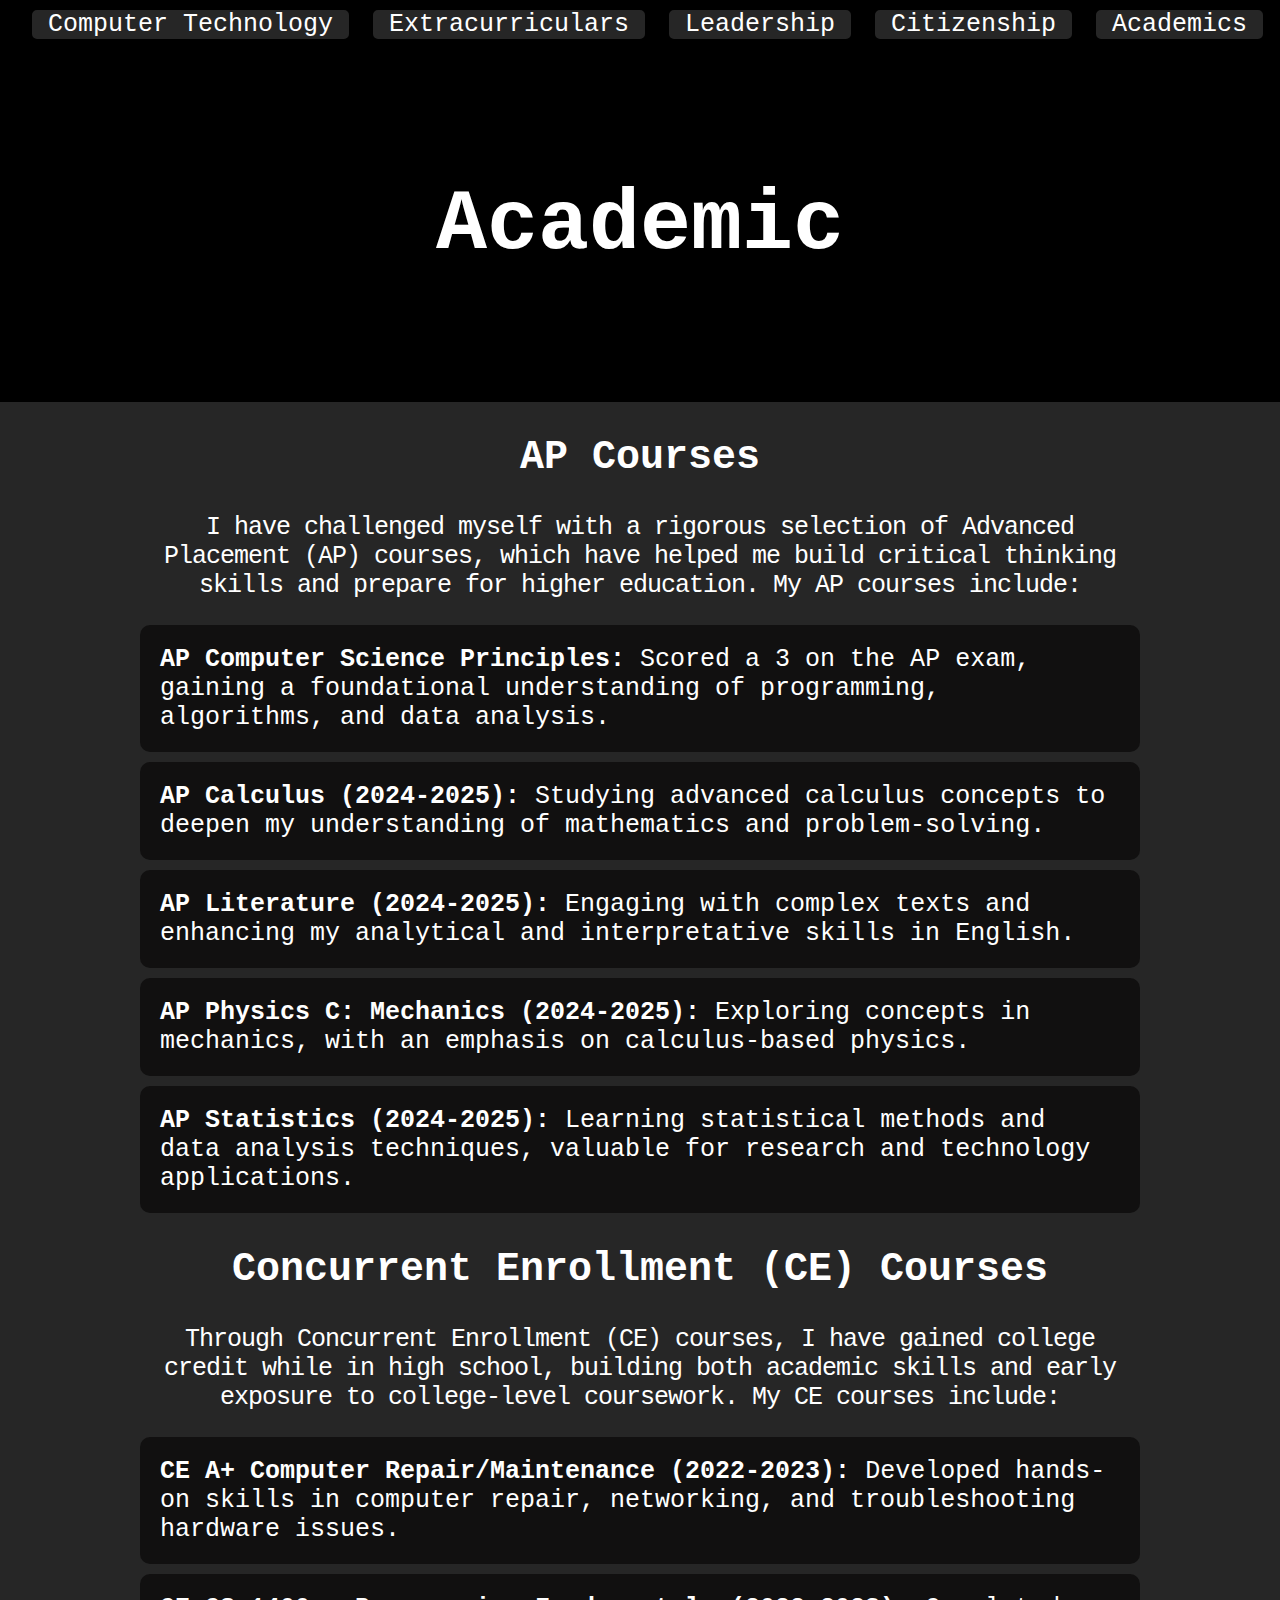
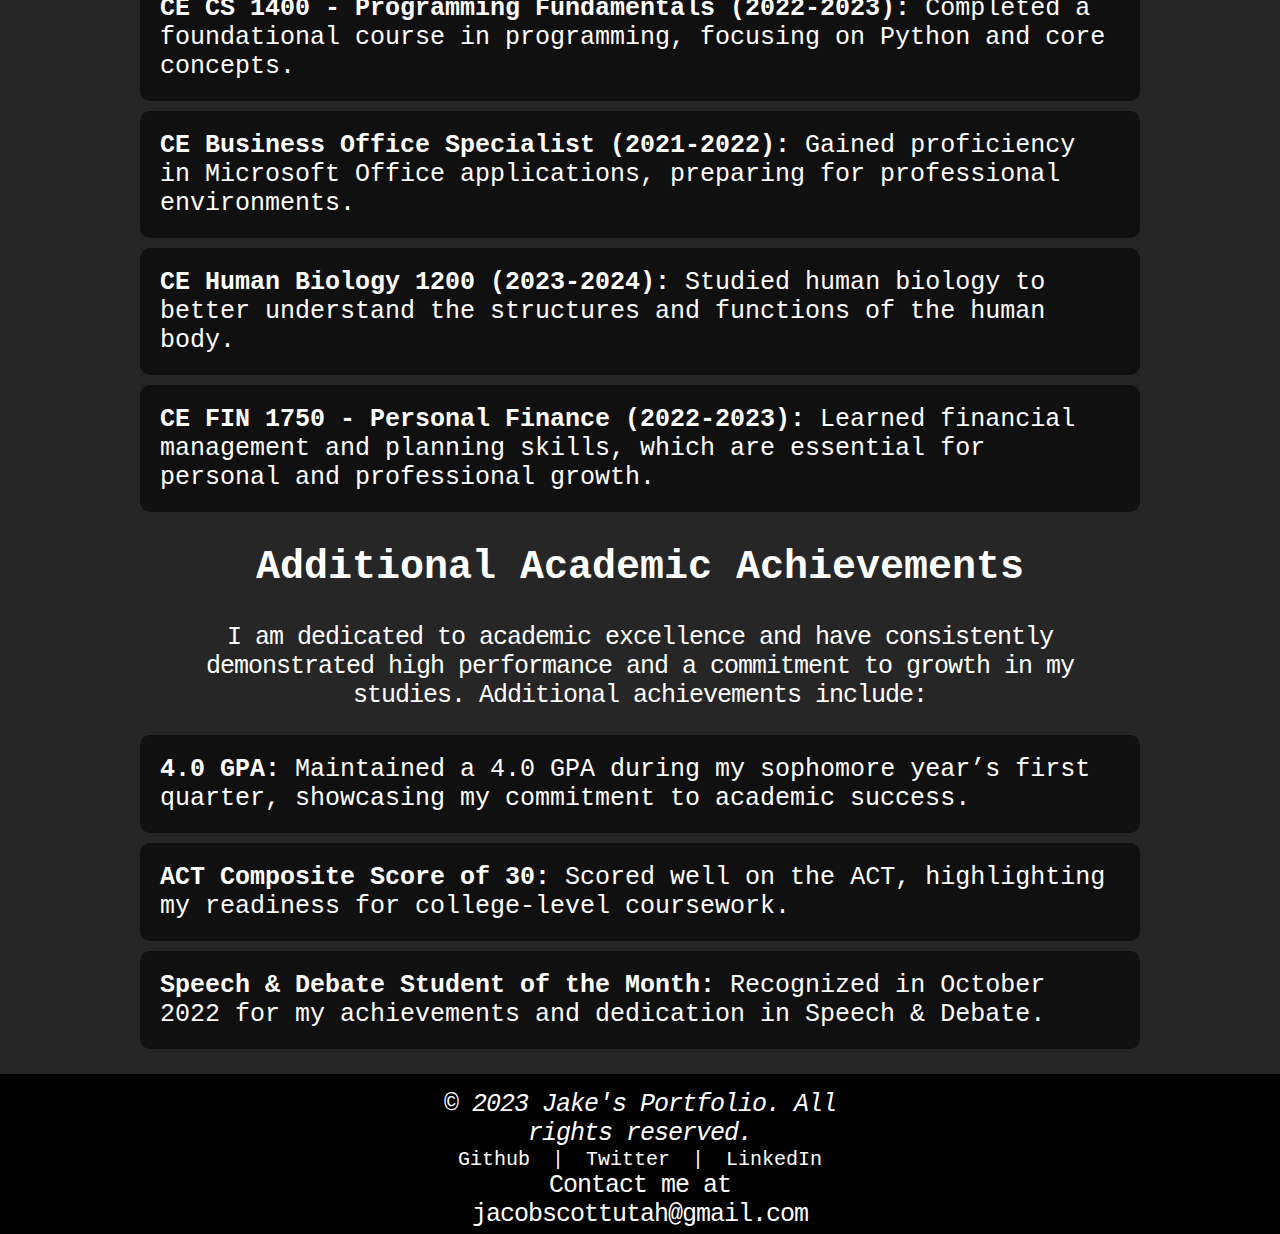
<file: academics.html>
<!DOCTYPE html>

<html>
    <head>
        <meta charset="utf-8">
        <title>Jake's Portfolio</title>
        <link rel="stylesheet" href="style.css">
    </head>
    <body>

        <ul class="taskBar">
            <li>
                <a href="index.html">Computer Technology</a>
            </li>
            <li>
                <a href="extracurriculars.html">Extracurriculars</a>
            </li>
            <li>
                <a href="leadership.html">Leadership</a>
            </li>
            <li>
                <a href="citizenship.html">Citizenship</a>
            </li>
            <li>
                <a href="academics.html">Academics</a>
            </li>
        </ul>

        <div class="header">
            <h1>Academic</h1>
        </div>

        <div class="body">
            <h2>AP Courses</h2>
            <p>
                I have challenged myself with a rigorous selection of Advanced Placement (AP) courses, which have helped me build critical thinking skills and prepare for higher education. My AP courses include:
            </p>
            <ol>
                <li><strong>AP Computer Science Principles:</strong> Scored a 3 on the AP exam, gaining a foundational understanding of programming, algorithms, and data analysis.</li>
                <li><strong>AP Calculus (2024-2025):</strong> Studying advanced calculus concepts to deepen my understanding of mathematics and problem-solving.</li>
                <li><strong>AP Literature (2024-2025):</strong> Engaging with complex texts and enhancing my analytical and interpretative skills in English.</li>
                <li><strong>AP Physics C: Mechanics (2024-2025):</strong> Exploring concepts in mechanics, with an emphasis on calculus-based physics.</li>
                <li><strong>AP Statistics (2024-2025):</strong> Learning statistical methods and data analysis techniques, valuable for research and technology applications.</li>
            </ol>
        
            <h2>Concurrent Enrollment (CE) Courses</h2>
            <p>
                Through Concurrent Enrollment (CE) courses, I have gained college credit while in high school, building both academic skills and early exposure to college-level coursework. My CE courses include:
            </p>
            <ol>
                <li><strong>CE A+ Computer Repair/Maintenance (2022-2023):</strong> Developed hands-on skills in computer repair, networking, and troubleshooting hardware issues.</li>
                <li><strong>CE CS 1400 - Programming Fundamentals (2022-2023):</strong> Completed a foundational course in programming, focusing on Python and core concepts.</li>
                <li><strong>CE Business Office Specialist (2021-2022):</strong> Gained proficiency in Microsoft Office applications, preparing for professional environments.</li>
                <li><strong>CE Human Biology 1200 (2023-2024):</strong> Studied human biology to better understand the structures and functions of the human body.</li>
                <li><strong>CE FIN 1750 - Personal Finance (2022-2023):</strong> Learned financial management and planning skills, which are essential for personal and professional growth.</li>
            </ol>
        
            <h2>Additional Academic Achievements</h2>
            <p>
                I am dedicated to academic excellence and have consistently demonstrated high performance and a commitment to growth in my studies. Additional achievements include:
            </p>
            <ol>
                <li><strong>4.0 GPA:</strong> Maintained a 4.0 GPA during my sophomore year’s first quarter, showcasing my commitment to academic success.</li>
                <li><strong>ACT Composite Score of 30:</strong> Scored well on the ACT, highlighting my readiness for college-level coursework.</li>
                <li><strong>Speech & Debate Student of the Month:</strong> Recognized in October 2022 for my achievements and dedication in Speech & Debate.</li>
            </ol>
        </div>
        

        <div class="footer">
            <div class="footer-content">
                <p id="footerRights">© 2023 Jake's Portfolio. All rights reserved.</p>
                <div class="social-media-links">
                    <a href="https://github.com/jake" target="_blank">Github</a> |
                    <a href="https://twitter.com/jake" target="_blank">Twitter</a> |
                    <a href="https://linkedin.com/in/jake" target="_blank">LinkedIn</a>
                </div>
                <p>Contact me at jacobscottutah@gmail.com</p>
            </div>
        </div>

        <script src="" async defer></script>

    </body>
</html>
</file>
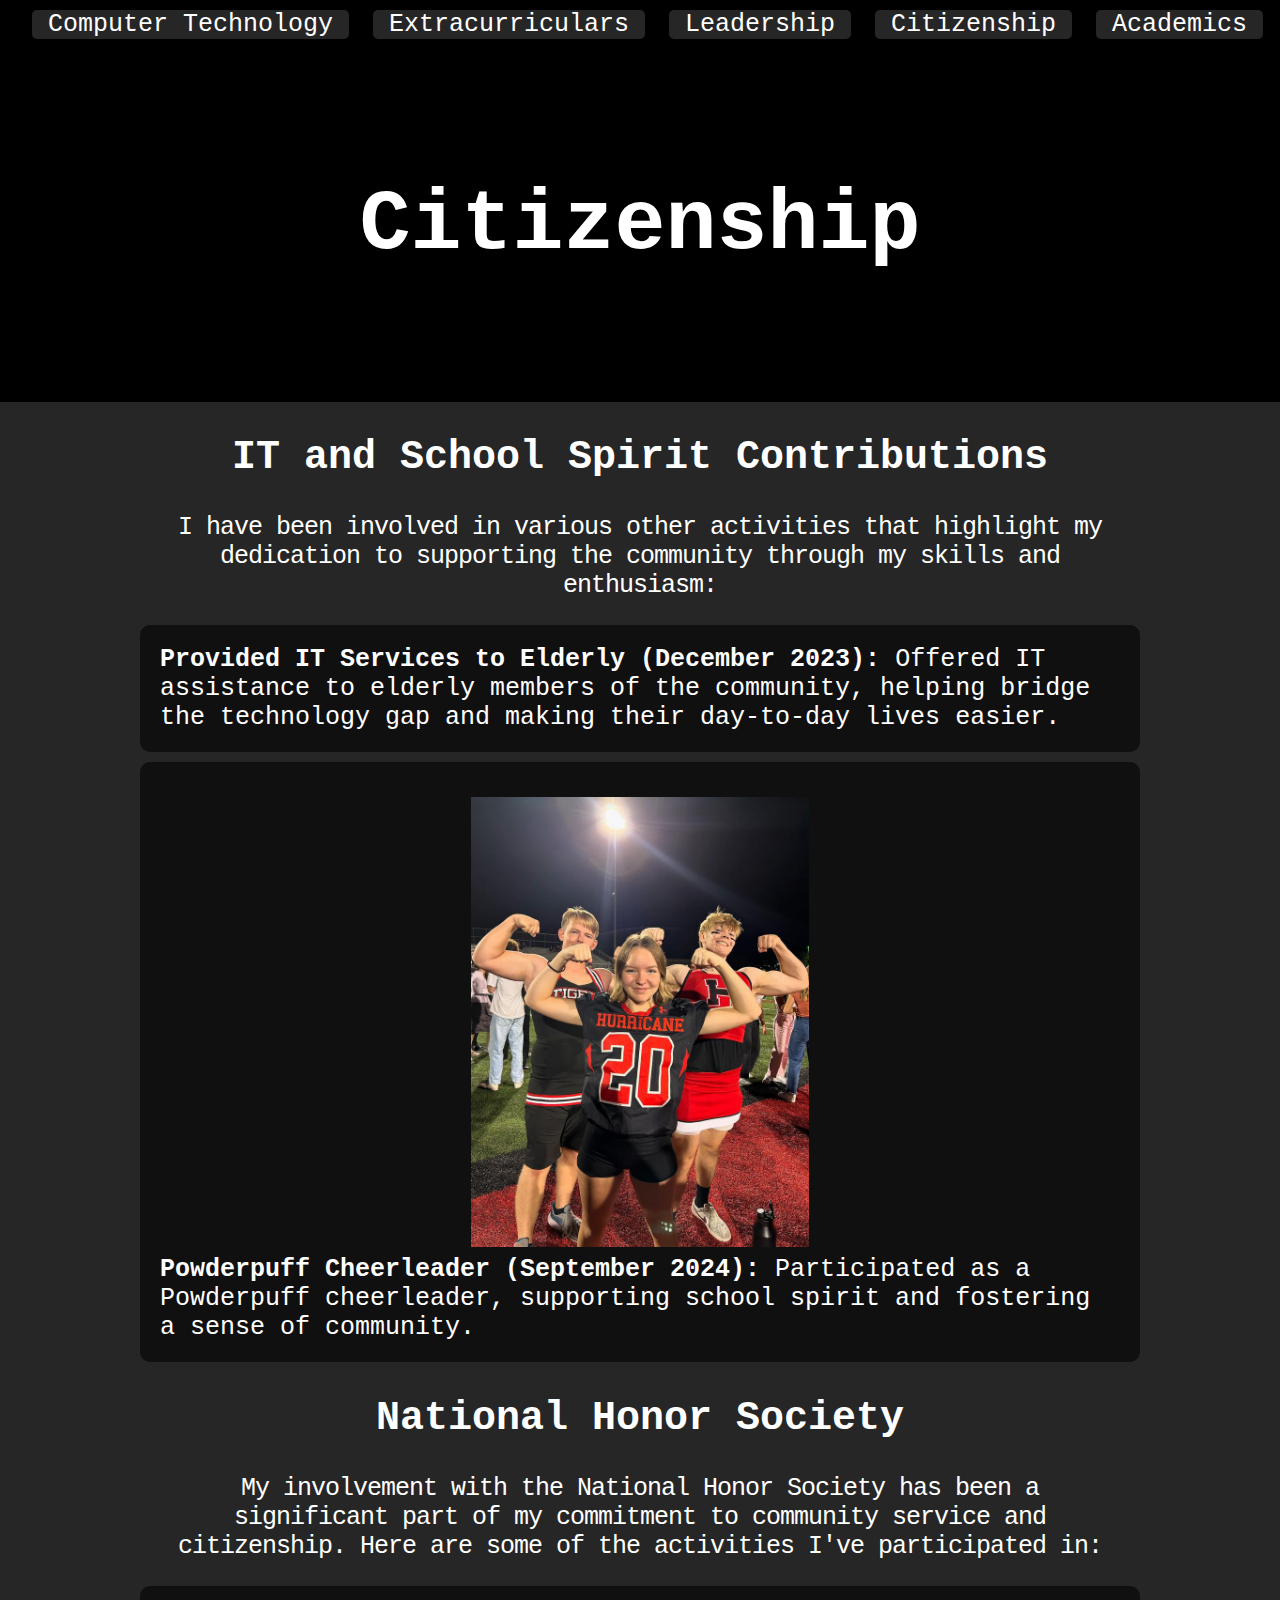
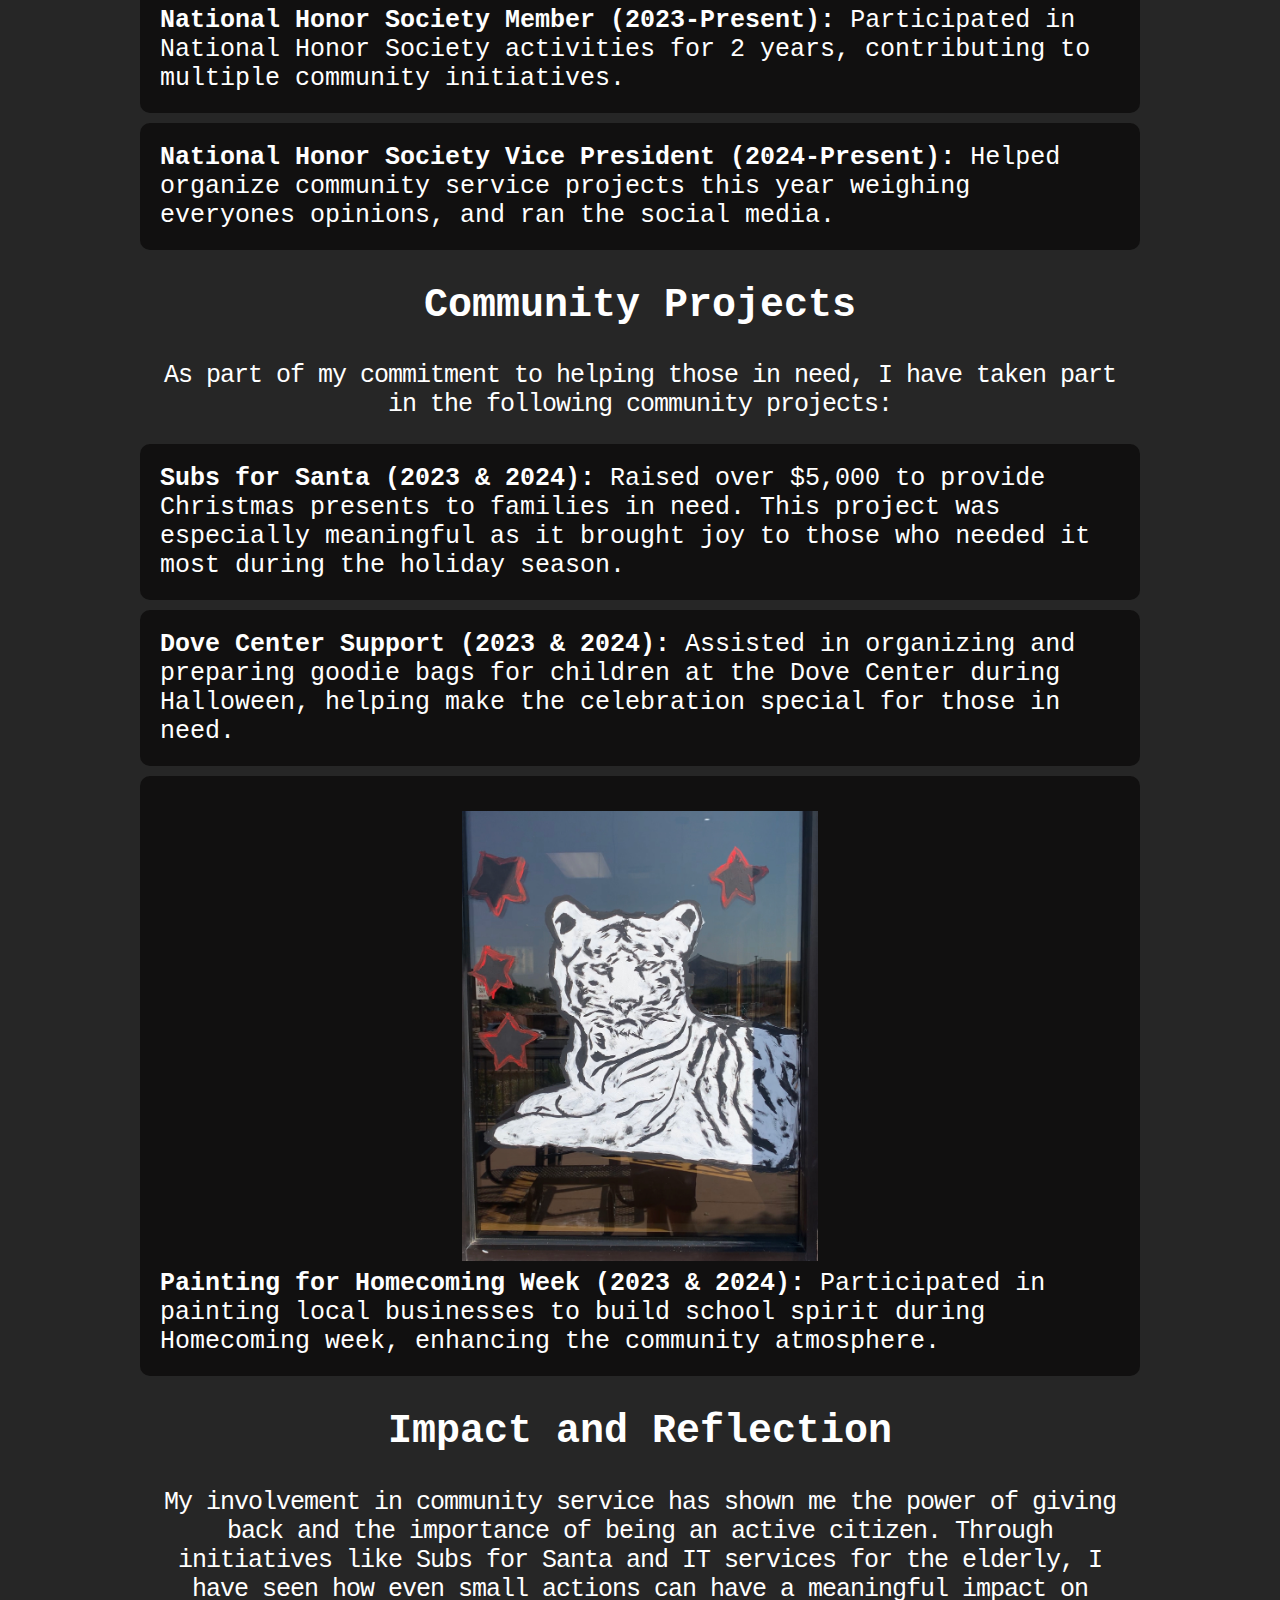
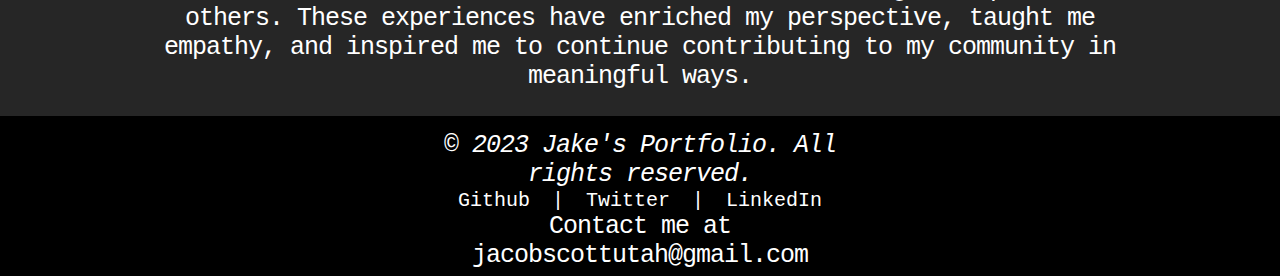
<file: citizenship.html>
<!DOCTYPE html>

<html>
    <head>
        <meta charset="utf-8">
        <title>Jake's Portfolio - Citizenship</title>
        <link rel="stylesheet" href="style.css">
    </head>
    <body>

        <ul class="taskBar">
            <li>
                <a href="index.html">Computer Technology</a>
            </li>
            <li>
                <a href="extracurriculars.html">Extracurriculars</a>
            </li>
            <li>
                <a href="leadership.html">Leadership</a>
            </li>
            <li>
                <a href="citizenship.html">Citizenship</a>
            </li>
            <li>
                <a href="academics.html">Academics</a>
            </li>
        </ul>

        <div class="header">
            <h1>Citizenship</h1>
        </div>

        <div class="body">
            <h2>IT and School Spirit Contributions</h2>
            <p>I have been involved in various other activities that highlight my dedication to supporting the community through my skills and enthusiasm:</p>
            <ol>
                <li><strong>Provided IT Services to Elderly (December 2023):</strong> Offered IT assistance to elderly members of the community, helping bridge the technology gap and making their day-to-day lives easier.</li>
                <li>
                    <img src="powderpuff.JPG" alt="Powderpuff Cheerleading">
                    <strong>Powderpuff Cheerleader (September 2024):</strong> Participated as a Powderpuff cheerleader, supporting school spirit and fostering a sense of community.
                </li>
            </ol>
            <h2>National Honor Society</h2>
            <p>My involvement with the National Honor Society has been a significant part of my commitment to community service and citizenship. Here are some of the activities I've participated in:</p>
            <ol>
                <li><strong>National Honor Society Member (2023-Present):</strong> Participated in National Honor Society activities for 2 years, contributing to multiple community initiatives.</li>
                <li><strong>National Honor Society Vice President (2024-Present):</strong> Helped organize community service projects this year weighing everyones opinions, and ran the social media.</li>
            </ol>

            <h2>Community Projects</h2>
            <p>As part of my commitment to helping those in need, I have taken part in the following community projects:</p>
            <ol>
                <li><strong>Subs for Santa (2023 & 2024):</strong> Raised over $5,000 to provide Christmas presents to families in need. This project was especially meaningful as it brought joy to those who needed it most during the holiday season.</li>
                <li><strong>Dove Center Support (2023 & 2024):</strong> Assisted in organizing and preparing goodie bags for children at the Dove Center during Halloween, helping make the celebration special for those in need.</li>
                <li><img src="paintingForNHS.jpg" alt="">
                    <strong>Painting for Homecoming Week (2023 & 2024):</strong> Participated in painting local businesses to build school spirit during Homecoming week, enhancing the community atmosphere.</li>
            </ol>

            

            <h2>Impact and Reflection</h2>
            <p>My involvement in community service has shown me the power of giving back and the importance of being an active citizen. Through initiatives like Subs for Santa and IT services for the elderly, I have seen how even small actions can have a meaningful impact on others. These experiences have enriched my perspective, taught me empathy, and inspired me to continue contributing to my community in meaningful ways.</p>
        </div>

        <div class="footer">
            <div class="footer-content">
                <p id="footerRights">© 2023 Jake's Portfolio. All rights reserved.</p>
                <div class="social-media-links">
                    <a href="https://github.com/jake" target="_blank">Github</a> |
                    <a href="https://twitter.com/jake" target="_blank">Twitter</a> |
                    <a href="https://linkedin.com/in/jake" target="_blank">LinkedIn</a>
                </div>
                <p>Contact me at jacobscottutah@gmail.com</p>
            </div>
        </div>

        <script src="" async defer></script>

    </body>
</html>
</file>
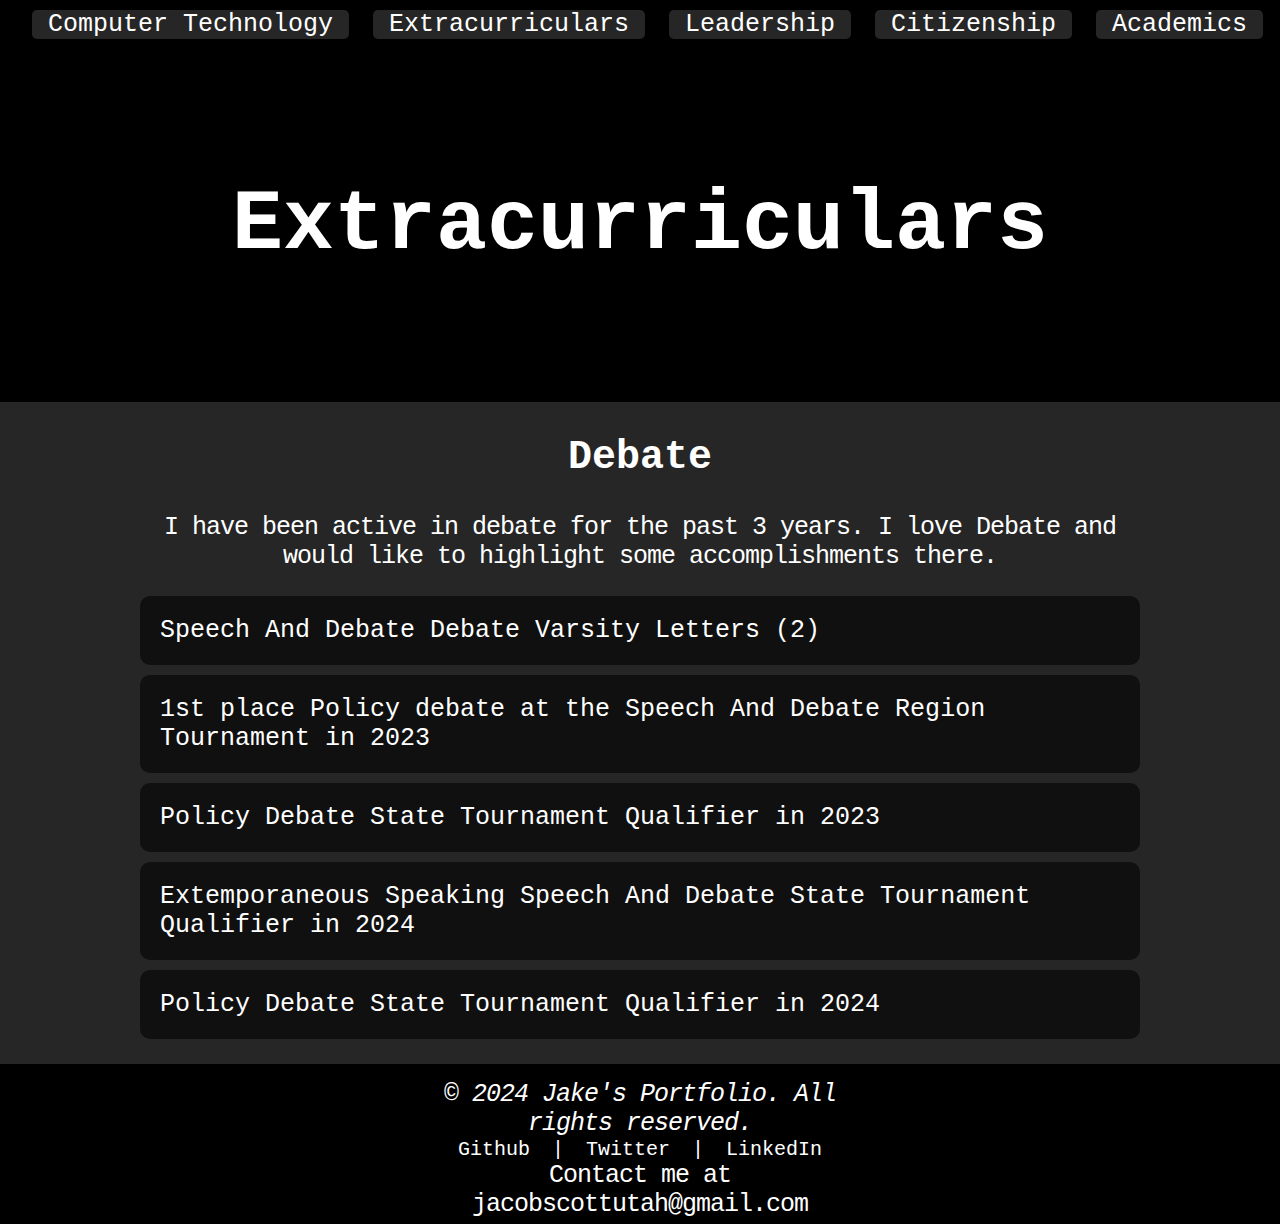
<file: extracurriculars.html>
<!DOCTYPE html>

<html>
    <head>
        <meta charset="utf-8">
        <title>Jake's Portfolio</title>
        <link rel="stylesheet" href="style.css">
    </head>
    <body>

        
        <ul class="taskBar">
            <li>
                <a href="index.html">Computer Technology</a>
            </li>
            <li>
                <a href="extracurriculars.html">Extracurriculars</a>
            </li>
            <li>
                <a href="leadership.html">Leadership</a>
            </li>
            <li>
                <a href="citizenship.html">Citizenship</a>
            </li>
            <li>
                <a href="academics.html">Academics</a>
            </li>
        </ul>

        <div class="header">
            <h1>Extracurriculars</h1>
        </div>

        <div class="body">
            <h2>Debate</h2>
            <p>I have been active in debate for the past 3 years. I love Debate and would like to highlight some accomplishments there.</p>
            <ol>
                <li>Speech And Debate Debate Varsity Letters (2)</li>
                <li>1st place Policy debate at the Speech And Debate Region Tournament in 2023</li>
                <li>Policy Debate State Tournament Qualifier in 2023</li>
                <li>Extemporaneous Speaking Speech And Debate State Tournament Qualifier in 2024</li>
                <li>Policy Debate State Tournament Qualifier in 2024</li>

            </ol>
        </div>

        <div class="footer">
            <div class="footer-content">
                <p id="footerRights">© 2024 Jake's Portfolio. All rights reserved.</p>
                <div class="social-media-links">
                    <a href="https://github.com/jake" target="_blank">Github</a> |
                    <a href="https://twitter.com/jake" target="_blank">Twitter</a> |
                    <a href="https://linkedin.com/in/jake" target="_blank">LinkedIn</a>
                </div>
                <p>Contact me at jacobscottutah@gmail.com</p>
            </div>
        </div>

        <script src="" async defer></script>

    </body>
</html>
</file>
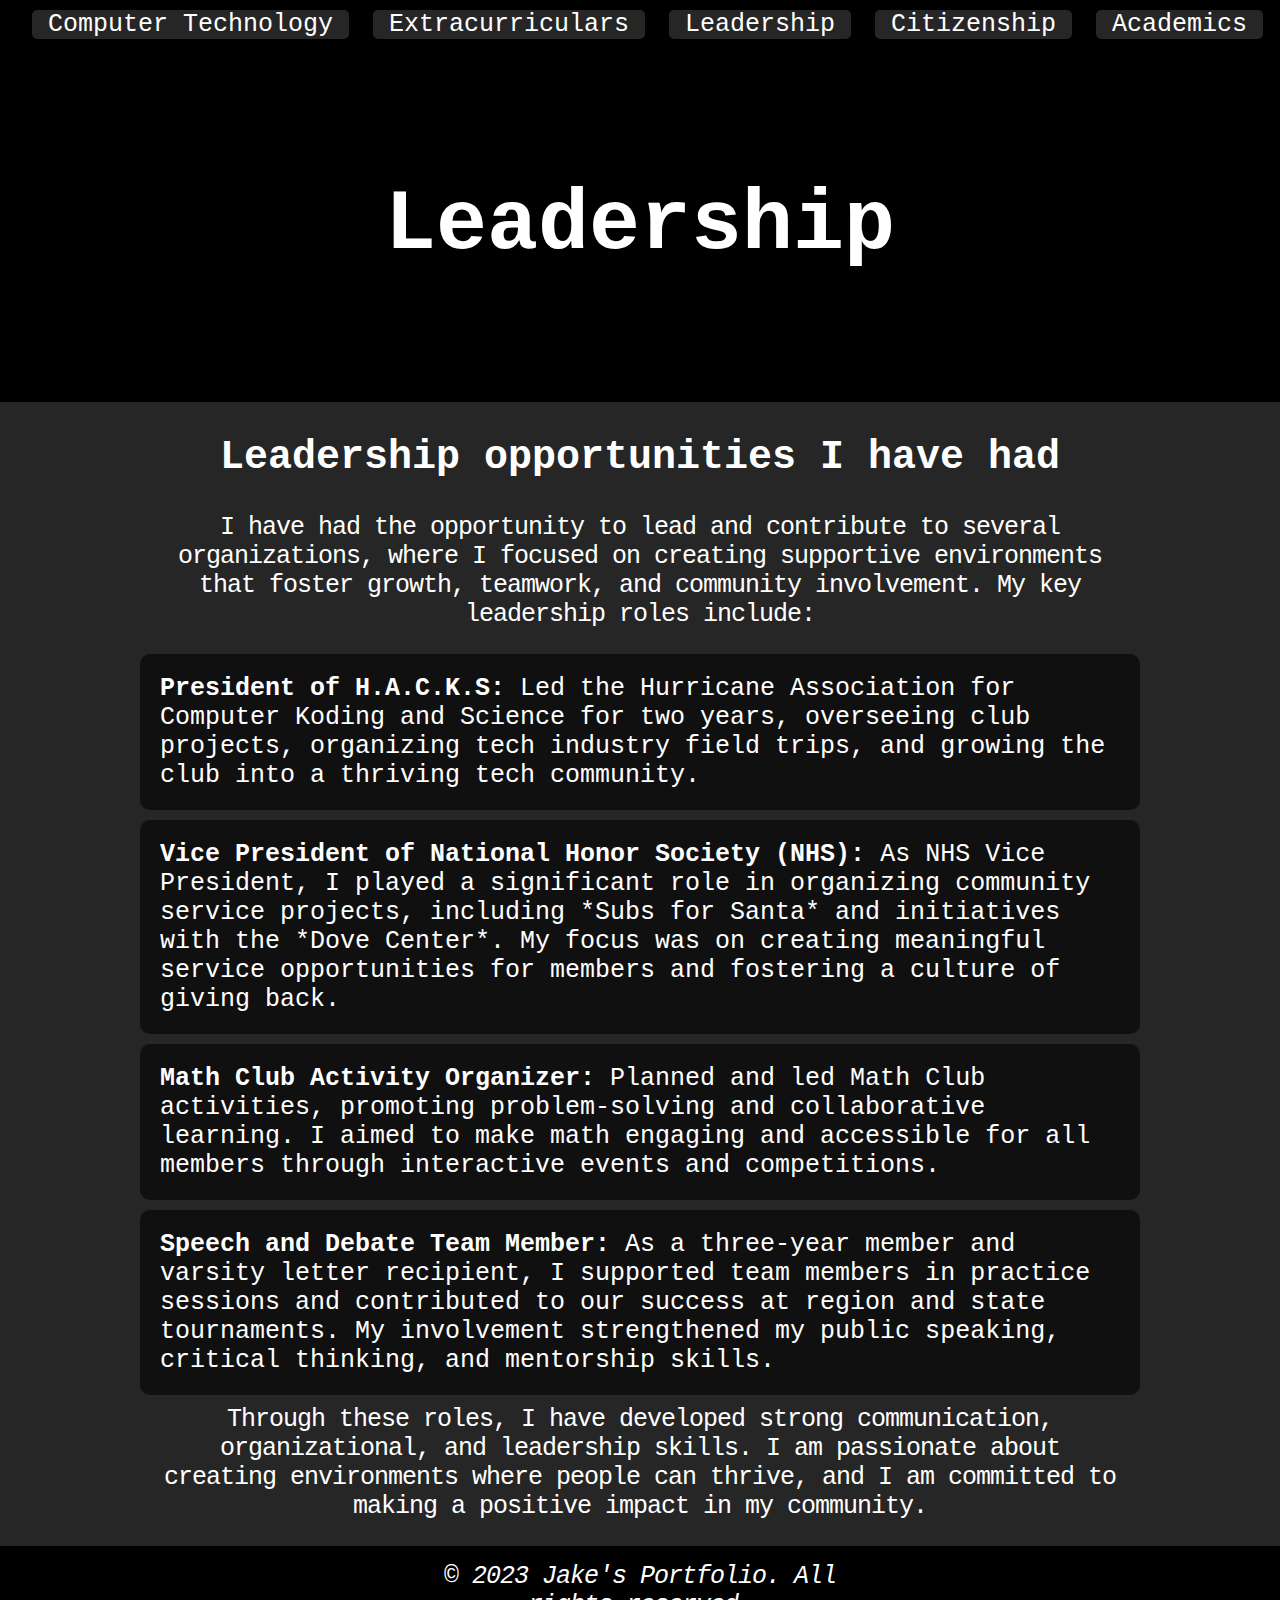
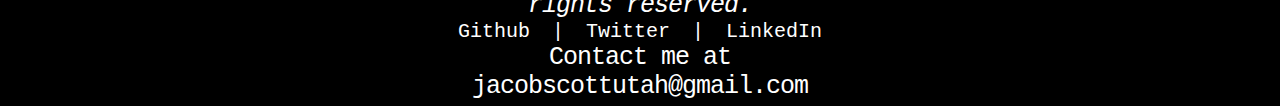
<file: leadership.html>
<!DOCTYPE html>

<html>
    <head>
        <meta charset="utf-8">
        <title>Jake's Portfolio</title>
        <link rel="stylesheet" href="style.css">
    </head>
    <body>

        
        <ul class="taskBar">
            <li>
                <a href="index.html">Computer Technology</a>
            </li>
            <li>
                <a href="extracurriculars.html">Extracurriculars</a>
            </li>
            <li>
                <a href="leadership.html">Leadership</a>
            </li>
            <li>
                <a href="citizenship.html">Citizenship</a>
            </li>
            <li>
                <a href="academics.html">Academics</a>
            </li>
        </ul>
        <div class="header">
            <h1>Leadership</h1>
        </div>

        <div class="body">
            <h2>Leadership opportunities I have had</h2>
            <p>
                I have had the opportunity to lead and contribute to several organizations, where I focused on creating supportive environments that foster growth, teamwork, and community involvement. My key leadership roles include:
            </p>
            <ol>
                <li><strong>President of H.A.C.K.S:</strong> Led the Hurricane Association for Computer Koding and Science for two years, overseeing club projects, organizing tech industry field trips, and growing the club into a thriving tech community.</li>
                <li><strong>Vice President of National Honor Society (NHS):</strong> As NHS Vice President, I played a significant role in organizing community service projects, including *Subs for Santa* and initiatives with the *Dove Center*. My focus was on creating meaningful service opportunities for members and fostering a culture of giving back.</li>
                <li><strong>Math Club Activity Organizer:</strong> Planned and led Math Club activities, promoting problem-solving and collaborative learning. I aimed to make math engaging and accessible for all members through interactive events and competitions.</li>
                <li><strong>Speech and Debate Team Member:</strong> As a three-year member and varsity letter recipient, I supported team members in practice sessions and contributed to our success at region and state tournaments. My involvement strengthened my public speaking, critical thinking, and mentorship skills.</li>
            </ul>
            <p>
                Through these roles, I have developed strong communication, organizational, and leadership skills. I am passionate about creating environments where people can thrive, and I am committed to making a positive impact in my community.
            </p>
        </div>
        

        <div class="footer">
            <div class="footer-content">
                <p id="footerRights">© 2023 Jake's Portfolio. All rights reserved.</p>
                <div class="social-media-links">
                    <a href="https://github.com/jake" target="_blank">Github</a> |
                    <a href="https://twitter.com/jake" target="_blank">Twitter</a> |
                    <a href="https://linkedin.com/in/jake" target="_blank">LinkedIn</a>
                </div>
                <p>Contact me at jacobscottutah@gmail.com</p>
            </div>
        </div>

        <script src="" async defer></script>

    </body>
</html>
</file>
<file: style.css>
body{
    background-color: #262626;
    margin: 0px;   
}

.header{
    background-color: black;
    display: flex;
    justify-content: center;
    background-image: url(https://media4.giphy.com/media/v1.Y2lkPTc5MGI3NjExYzM3M2M1ZDk0YTY5NDVhOTk2MDczOTQ3M2JkN2Q0OTg4ZWY3NGQ2YSZlcD12MV9pbnRlcm5hbF9naWZzX2dpZklkJmN0PWc/3o85xqkimyAQIwcBKE/giphy.gif);
    background-size: cover;
}

.body{
    background-color: #262626;
    color: white;
    text-align: center;
    font-family: 'Courier New', Courier, monospace;
}

/*Footer Start*/
.footer{
    background-color: #000000;
    display: flex;
    margin: 0px;
    padding: 0px;
    padding-top: 10px;
    margin-top: 25px;
    color: white;
    height: 150px;
    justify-content: center;
    align-items: center;
    font-family: 'Courier New', Courier, monospace;
    font-size: 20px;
}

.footer-content {
    text-align: center;
}

.social-media-links a {
    color: white;
    text-decoration: none;
    margin: 0 10px;
}

#footerRights {
    font-style: italic;
}
/*Footer End*/

a:hover{
    color: rgb(161, 161, 255);
}

h1 {
    color: #ffffff;
    margin: 5%;
    padding: 5%;
    font-family: 'Courier New', Courier, monospace;
    text-align: center;
    font-size: 85px;
    font-weight: bold;
}

h2{
    font-size: 40px;
    font-weight: bold;
}
h3{
    font-size: 30px;
    font-weight: bold;
}

p{
    font-size: 25px;
    width: 75%;
    margin: 0 auto;
    letter-spacing: -1px;
}

ol {
    list-style-type: none;
    color: white;
    font-size: 25px;
    font-family: 'Courier New', Courier, monospace;
    padding: 0; /* remove the default padding */
}
#small-image{
    width: 20%;
    object-fit: contain;
}

.projectBox a{
    color: white;
    text-decoration:underline;
    transition: 0.5s cubic-bezier(0.68, -0.6, 0.32, 1.6);
}

ol li {
    background-color: #111010;
    padding: 20px;
    margin: 10px auto; 
    width: 75%;
    border-radius: 10px; 
    transition: 500ms cubic-bezier(0.68, -0.6, 0.32, 1.6);
    text-align: left;
}

ol li img{
    width: 100%;
    height: 100%;
    object-fit: contain; /* added to maintain aspect ratio */
    max-height: 450px; /* added to limit the height */
    padding-top: 15px;
}

ol li:hover {
    background-color: #000000;
    transform: scale(1.1);
}

.taskBar {
    list-style-type: none;
    margin: 0px;
    padding: 0px 0px 0px 15px;
    background-color: black;
    text-align: center;
}

.taskBar li{
    display: inline-block;
    border: 10px solid black;
    background-color: #262626;
    transition: 1s cubic-bezier(0.68, -0.6, 0.32, 1.6);
    border-radius: 15px;
}

ul li a{
    color: white;
    padding: 14px 16px;
    text-decoration: none;
    font-size: 25px;
    font-family: 'Courier New', Courier, monospace;
    text-wrap: nowrap;
    position: sticky;
}

.hoverBox {
    background-color: #111010;
    width: 100px;
    height: 100px;
    margin: 5px;
    padding: 5%;
    border-radius: 10px;
    box-shadow: 10px 10px 10px #11101037;
    transition: 1s cubic-bezier(0.68, -0.6, 0.32, 1.6);
    display: inline-block;
    transform-origin: center;
    position: relative;
}

.hoverBox p {
    opacity: 0;
    color: white;
    text-align: center;
    font-size: 20px;
    transition: 1s cubic-bezier(0.68, -0.6, 0.32, 1.6);
    position: absolute;
    margin: auto;
    top: 75%;
    left: 0%;
    right: 0%;
    font-family: 'Courier New', Courier, monospace;
}

.hoverBox:hover {
    transform: scale(1.2);
    z-index: 1;
    margin: 3%;
}

.hoverBox:hover p {
    opacity: 100;
    font-size: 35px;
}

.hoverBox img {
    width: 100%;
    height: 100%;
}

.boxes {
    justify-content: center;
    display:inline-block;
}

#projectCards{
    display:inline;
}

.centered {
    text-align: center;
}

.projectBox {
    background-color: #111010;
    width: 300px;
    height: 325px;
    margin: 8px;
    padding: 1%;
    padding-top: 2%;
    border-radius: 10px;
    box-shadow: 10px 10px 10px #11101037;
    transition: 1s cubic-bezier(0.68, -0.6, 0.32, 1.6);
    display: inline-block;
    transform-origin: center;
    position: relative;
    text-align: center;

}

.projectBox img {
    width: 100%;
    height: 100%;
    object-fit: contain; /* added to maintain aspect ratio */
    max-height: 100px; /* added to limit the height */
}

.projectBox h2 {
    color: white;
    font-size: 25px;
    font-family: 'Courier New', Courier, monospace;
}

.projectBox p {
    width: 100%;
    margin: 0;
    padding: 0;
    color: white;
    font-size: 20px;
    font-family: 'Courier New', Courier, monospace;
}

.projectBox:hover {
    transform: scale(1.2);
    z-index: 1;
    margin: 3%;
    box-shadow: 10px 10px 10px#0000009c;
}
</file>
